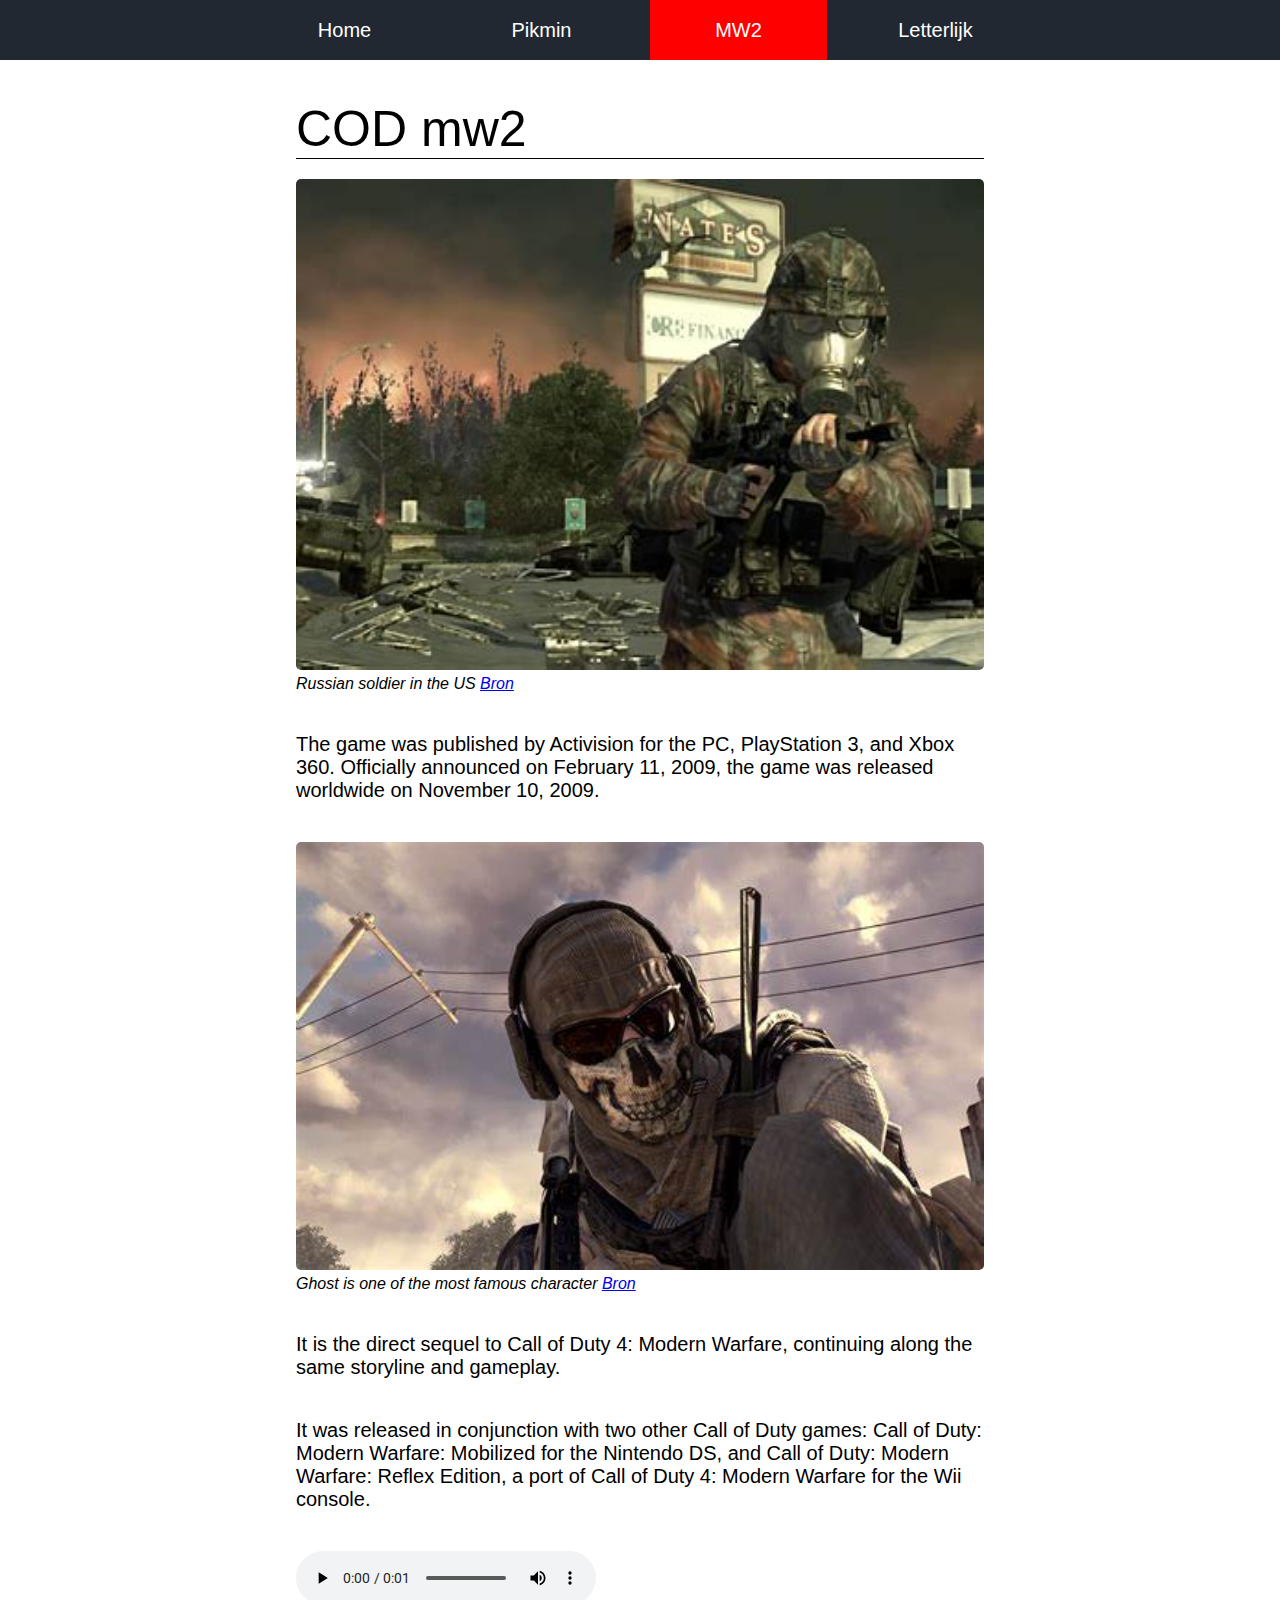
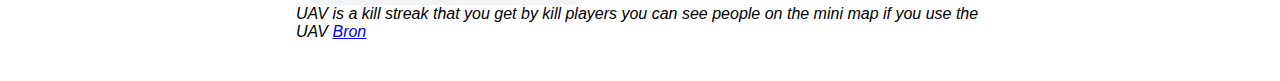
<file: blog MW2/MW2.html>
<!DOCTYPE html>
<html lang="nl">
<head>
    <meta charset="UTF-8">
        <meta http-equiv="X-UA-Compatible" content="IE=edge">
        <meta name="viewport" content="width=device-width, initial-scale=1.0">
        <link rel="preconnect" href="https://fonts.googleapis.com">
        <link rel="preconnect" href="https://fonts.gstatic.com" crossorigin>
        <link href="https://fonts.googleapis.com/css2?family=Roboto:ital@1&display=swap" rel="stylesheet">
        <link rel="stylesheet" href="css/style.css">
    <title>Modern_Warfare_2</title>
</head>    
<body>
    <header id="header">
        <nav>
            <ul>
                <li><a href="/index.html">Home</a></li>
                <li><a href="/pikmin.html">Pikmin</a></li>
                <li class="active"></liclass><a href="/blog MW2/MW2.html">MW2</a></li>
                <li><a href="">Letterlijk</a></li>
            </ul>
        </nav>
    </header>
    <article>
    <h1>COD mw2</h1>
    <figure>
        <img src="img/OIP.png" alt="a russain soldier in the US">
        <figcaption>Russian soldier in the US
        <a href="https://callofduty.fandom.com/wiki/Call_of_Duty:_Modern_Warfare_2#Act_I">Bron</a>
        </figcaption> 
    </figure>
    <p>
    The game was published by Activision for the PC,
    PlayStation 3,
    and Xbox 360.
    Officially announced on February 11,
    2009,
    the game was released worldwide on November 10,
    2009.
    </p>
    <figure>
    <img src="img/ghost.png" alt="Ghost is one of the most famous character">
    <figcaption>Ghost is one of the most famous character
        <a href="https://callofduty.fandom.com/wiki/Modern_Warfare_2:_Ghost">Bron</a>
    </figcaption>
    </figure>
   <p>
    It is the direct sequel to Call of Duty 4: Modern Warfare,
    continuing along the same storyline and gameplay.
   </p>
   <p>
    It was released in conjunction with two other Call of Duty games: Call of Duty: Modern Warfare: Mobilized for the Nintendo DS, and Call of Duty: Modern Warfare: Reflex Edition,
    a port of Call of Duty 4: Modern Warfare for the Wii console.
   </p>
   <audio src="audio/Enemy UAV Overhead.mp3" controls></audio>
   <figcaption>UAV is a kill streak that you get by kill players you can see people on the mini map if you use the UAV
    <a href="https://wiki.conflictnations.com/UAV">Bron</a>
   </figcaption>
   <p>

   </p>
   </article>
</body>
</html>
</file>
<file: blog MW2/css/style.css>
*{
    padding: 0;
    margin: 0;
    box-sizing: border-box;
}
html{
    scroll-behavior: smooth;
}
body{
    font-size: 20px;
    font-family: 'Open Sans', sans-serif;
    font-weight: 400;

}

header,footer{
    background: #222831;
    color: white;
    height: 60px;
}

nav{
    width: 60vw;
    height: 100%;
    margin:0 auto;

}
nav > ul{
    display: flex;
    list-style: none;
    height: 100%;
    width: 100%;
    align-items: center;
    justify-content: space-evenly;
    gap: 20px;
}
nav > ul > li{
    width: 100%;
    height: 100%;
}
.active{
    background: red;
}
nav > ul> li > a{
    height: 100%;
    width: 100%;
    display:block;
    text-align: center;
    line-height: 60px;
    text-decoration: none;
    color: white;
}

h1{
    font-size: 250%;
    margin-bottom: 20px;
    border-bottom: 1px solid black;
    font-weight: 400;
}
article{
    width: 60vw;
    margin: 0 auto;
    padding: 40px;
}

figure{
    margin-bottom: 40px;

}

img{
    width: 100%;
    border-radius:5px;
    transition: 0.2s transform; 
}

img:hover{
    transform: scale(1.05);
}

p{
    margin-bottom: 40px;
}

p:last-of-type{
    margin-bottom: 0;
}


figcaption{
    font-size: 80%;
    font-style: italic;
    font-weight: 400;
}

audio{
    display: block;
    margin-top: 20px;
}

video{
    width: 100%;
    margin-bottom: 40px;
}
.top{
    width: 80px;
    height: 80px;
    background: #222831;
    border:none;
    font-size: 150%;
    font-family: 'Open Sans', sans-serif;
    border-radius: 5px;
    color: white;
    position:fixed;
    bottom: 120px;
    right: 120px;
    text-decoration: none;
    display:flex;
    justify-content: center;
    align-items: center;
}
footer{
    height: 180px;
    display: flex;
    align-items: center;
}

footer > p{
    width: 60vw;
    margin:0 auto;
    padding-left: 40px;
}

@media screen and (max-width:1000px){
    article{ 
        width: 80vw;
    }
    footer > p{
        width: 80vw;
    }
    img:hover{
        transform: none;
    }
    .top{
        width: 60px;
        height: 60px;
        bottom: 60px;
        right: 60px;
    }
    header{
        height: auto;
    }
    nav{
        width: 100%;
    }
    nav > ul{
        display: block;
    }
}

@media screen and (max-width:600px){
    body{
        font-size: 16px;
    }
    article{
        width: 100vw;
        padding: 20px;
    }
    h1{
        font-size: 180%;
    }
    footer > p{
        width: 100vw;
        padding-left: 20px;
    }
}
</file>
